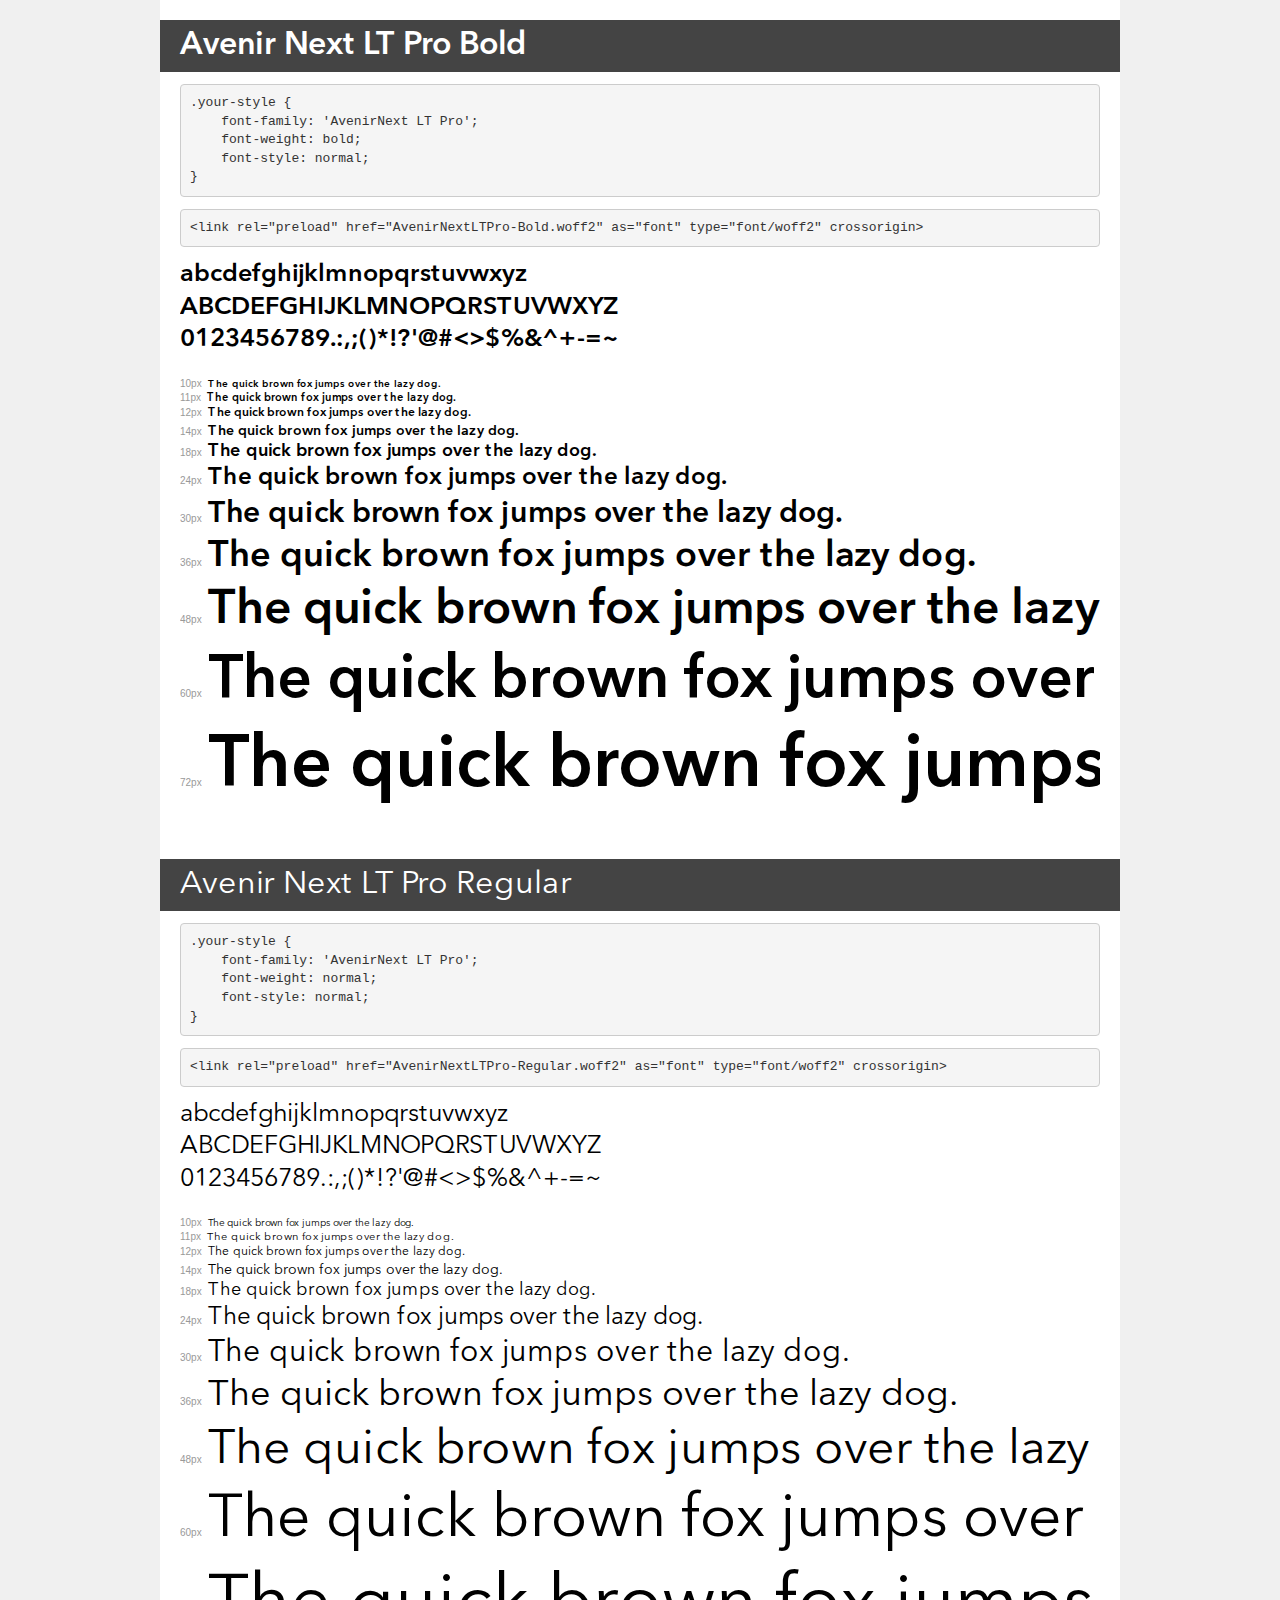
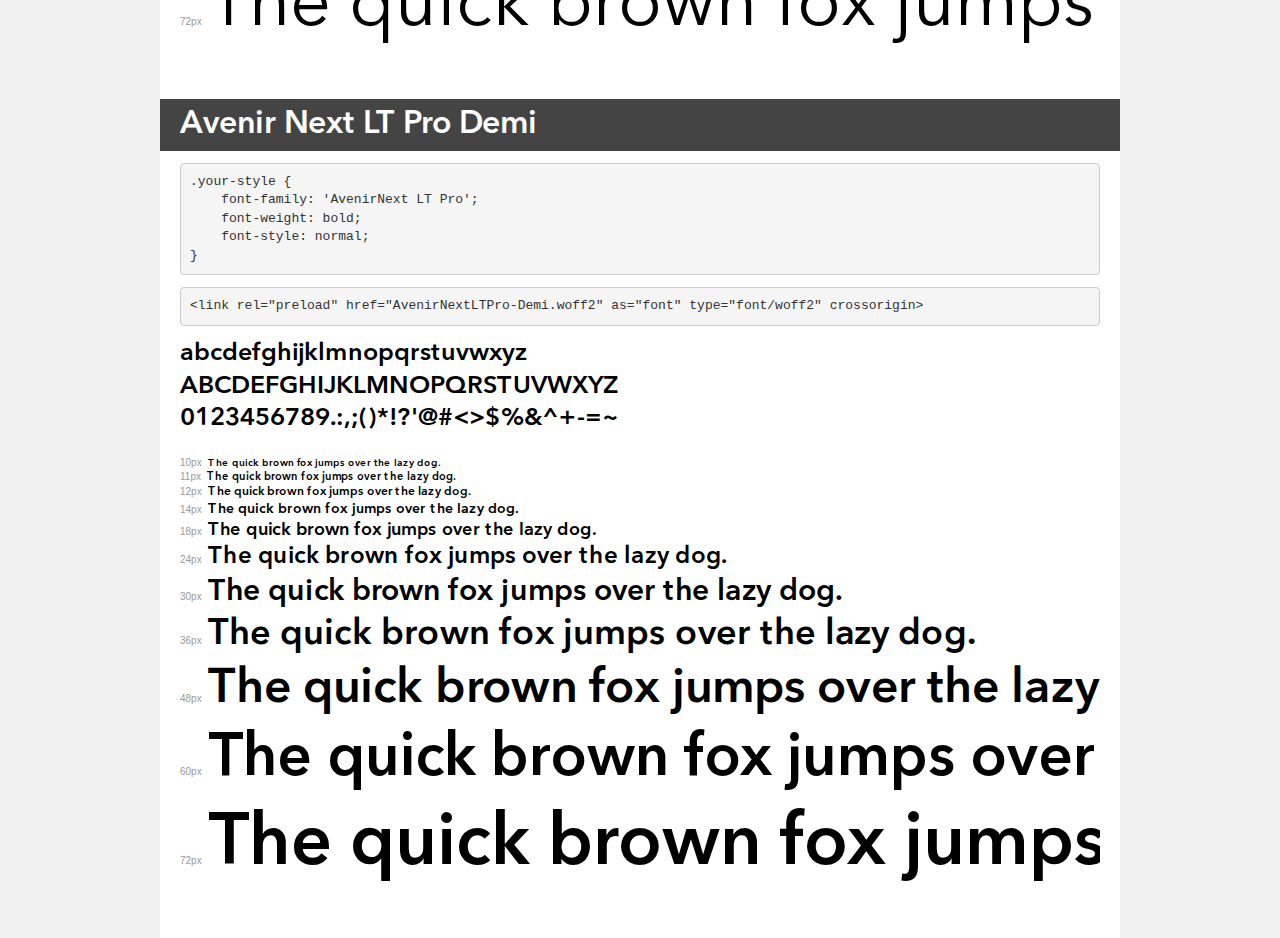
<file: assets/fonts/demo.html>
<!DOCTYPE html>
<html lang="en">
<head>
    <meta charset="utf-8">
    <meta http-equiv="X-UA-Compatible" content="IE=edge">
    <meta name="viewport" content="width=device-width, initial-scale=1">
    <meta name="robots" content="noindex, noarchive">
    <meta name="format-detection" content="telephone=no">
    <title>Transfonter demo</title>
    <link href="stylesheet.css" rel="stylesheet">
    <style>
        /*
        http://meyerweb.com/eric/tools/css/reset/
        v2.0 | 20110126
        License: none (public domain)
        */
        html, body, div, span, applet, object, iframe,
        h1, h2, h3, h4, h5, h6, p, blockquote, pre,
        a, abbr, acronym, address, big, cite, code,
        del, dfn, em, img, ins, kbd, q, s, samp,
        small, strike, strong, sub, sup, tt, var,
        b, u, i, center,
        dl, dt, dd, ol, ul, li,
        fieldset, form, label, legend,
        table, caption, tbody, tfoot, thead, tr, th, td,
        article, aside, canvas, details, embed,
        figure, figcaption, footer, header, hgroup,
        menu, nav, output, ruby, section, summary,
        time, mark, audio, video {
            margin: 0;
            padding: 0;
            border: 0;
            font-size: 100%;
            font: inherit;
            vertical-align: baseline;
        }
        /* HTML5 display-role reset for older browsers */
        article, aside, details, figcaption, figure,
        footer, header, hgroup, menu, nav, section {
            display: block;
        }
        body {
            line-height: 1;
        }
        ol, ul {
            list-style: none;
        }
        blockquote, q {
            quotes: none;
        }
        blockquote:before, blockquote:after,
        q:before, q:after {
            content: '';
            content: none;
        }
        table {
            border-collapse: collapse;
            border-spacing: 0;
        }
        /* demo styles */
        body {
            background: #f0f0f0;
            color: #000;
        }
        .page {
            background: #fff;
            width: 920px;
            margin: 0 auto;
            padding: 20px 20px 0 20px;
            overflow: hidden;
        }
        .font-container {
            overflow-x: auto;
            overflow-y: hidden;
            margin-bottom: 40px;
            line-height: 1.3;
            white-space: nowrap;
            padding-bottom: 5px;
        }
        h1 {
            position: relative;
            background: #444;
            font-size: 32px;
            color: #fff;
            padding: 10px 20px;
            margin: 0 -20px 12px -20px;
        }
        .letters {
            font-size: 25px;
            margin-bottom: 20px;
        }
        .s10:before {
            content: '10px';
        }
        .s11:before {
            content: '11px';
        }
        .s12:before {
            content: '12px';
        }
        .s14:before {
            content: '14px';
        }
        .s18:before {
            content: '18px';
        }
        .s24:before {
            content: '24px';
        }
        .s30:before {
            content: '30px';
        }
        .s36:before {
            content: '36px';
        }
        .s48:before {
            content: '48px';
        }
        .s60:before {
            content: '60px';
        }
        .s72:before {
            content: '72px';
        }
        .s10:before, .s11:before, .s12:before, .s14:before,
        .s18:before, .s24:before, .s30:before, .s36:before,
        .s48:before, .s60:before, .s72:before {
            font-family: Arial, sans-serif;
            font-size: 10px;
            font-weight: normal;
            font-style: normal;
            color: #999;
            padding-right: 6px;
        }
        pre {
            display: block;
            padding: 9px;
            margin: 0 0 12px;
            font-family: Monaco, Menlo, Consolas, "Courier New", monospace;
            font-size: 13px;
            line-height: 1.428571429;
            color: #333;
            font-weight: normal;
            font-style: normal;
            background-color: #f5f5f5;
            border: 1px solid #ccc;
            overflow-x: auto;
            border-radius: 4px;
        }
        /* responsive */
        @media (max-width: 959px) {
            .page {
                width: auto;
                margin: 0;
            }
        }
    </style>
</head>
<body>
<div class="page">
    <div class="demo">
        <h1 style="font-family: 'AvenirNext LT Pro'; font-weight: bold; font-style: normal;">Avenir Next LT Pro Bold</h1>
        <pre title="Usage">.your-style {
    font-family: 'AvenirNext LT Pro';
    font-weight: bold;
    font-style: normal;
}</pre>
        <pre title="Preload (optional)">
&lt;link rel=&quot;preload&quot; href=&quot;AvenirNextLTPro-Bold.woff2&quot; as=&quot;font&quot; type=&quot;font/woff2&quot; crossorigin&gt;</pre>
        <div class="font-container" style="font-family: 'AvenirNext LT Pro'; font-weight: bold; font-style: normal;">
            <p class="letters">
                abcdefghijklmnopqrstuvwxyz<br>
ABCDEFGHIJKLMNOPQRSTUVWXYZ<br>
                0123456789.:,;()*!?'@#&lt;&gt;$%&^+-=~
            </p>
            <p class="s10" style="font-size: 10px;">The quick brown fox jumps over the lazy dog.</p>
            <p class="s11" style="font-size: 11px;">The quick brown fox jumps over the lazy dog.</p>
            <p class="s12" style="font-size: 12px;">The quick brown fox jumps over the lazy dog.</p>
            <p class="s14" style="font-size: 14px;">The quick brown fox jumps over the lazy dog.</p>
            <p class="s18" style="font-size: 18px;">The quick brown fox jumps over the lazy dog.</p>
            <p class="s24" style="font-size: 24px;">The quick brown fox jumps over the lazy dog.</p>
            <p class="s30" style="font-size: 30px;">The quick brown fox jumps over the lazy dog.</p>
            <p class="s36" style="font-size: 36px;">The quick brown fox jumps over the lazy dog.</p>
            <p class="s48" style="font-size: 48px;">The quick brown fox jumps over the lazy dog.</p>
            <p class="s60" style="font-size: 60px;">The quick brown fox jumps over the lazy dog.</p>
            <p class="s72" style="font-size: 72px;">The quick brown fox jumps over the lazy dog.</p>
        </div>
    </div>

    <div class="demo">
        <h1 style="font-family: 'AvenirNext LT Pro'; font-weight: normal; font-style: normal;">Avenir Next LT Pro Regular</h1>
        <pre title="Usage">.your-style {
    font-family: 'AvenirNext LT Pro';
    font-weight: normal;
    font-style: normal;
}</pre>
        <pre title="Preload (optional)">
&lt;link rel=&quot;preload&quot; href=&quot;AvenirNextLTPro-Regular.woff2&quot; as=&quot;font&quot; type=&quot;font/woff2&quot; crossorigin&gt;</pre>
        <div class="font-container" style="font-family: 'AvenirNext LT Pro'; font-weight: normal; font-style: normal;">
            <p class="letters">
                abcdefghijklmnopqrstuvwxyz<br>
ABCDEFGHIJKLMNOPQRSTUVWXYZ<br>
                0123456789.:,;()*!?'@#&lt;&gt;$%&^+-=~
            </p>
            <p class="s10" style="font-size: 10px;">The quick brown fox jumps over the lazy dog.</p>
            <p class="s11" style="font-size: 11px;">The quick brown fox jumps over the lazy dog.</p>
            <p class="s12" style="font-size: 12px;">The quick brown fox jumps over the lazy dog.</p>
            <p class="s14" style="font-size: 14px;">The quick brown fox jumps over the lazy dog.</p>
            <p class="s18" style="font-size: 18px;">The quick brown fox jumps over the lazy dog.</p>
            <p class="s24" style="font-size: 24px;">The quick brown fox jumps over the lazy dog.</p>
            <p class="s30" style="font-size: 30px;">The quick brown fox jumps over the lazy dog.</p>
            <p class="s36" style="font-size: 36px;">The quick brown fox jumps over the lazy dog.</p>
            <p class="s48" style="font-size: 48px;">The quick brown fox jumps over the lazy dog.</p>
            <p class="s60" style="font-size: 60px;">The quick brown fox jumps over the lazy dog.</p>
            <p class="s72" style="font-size: 72px;">The quick brown fox jumps over the lazy dog.</p>
        </div>
    </div>

    <div class="demo">
        <h1 style="font-family: 'AvenirNext LT Pro'; font-weight: bold; font-style: normal;">Avenir Next LT Pro Demi</h1>
        <pre title="Usage">.your-style {
    font-family: 'AvenirNext LT Pro';
    font-weight: bold;
    font-style: normal;
}</pre>
        <pre title="Preload (optional)">
&lt;link rel=&quot;preload&quot; href=&quot;AvenirNextLTPro-Demi.woff2&quot; as=&quot;font&quot; type=&quot;font/woff2&quot; crossorigin&gt;</pre>
        <div class="font-container" style="font-family: 'AvenirNext LT Pro'; font-weight: bold; font-style: normal;">
            <p class="letters">
                abcdefghijklmnopqrstuvwxyz<br>
ABCDEFGHIJKLMNOPQRSTUVWXYZ<br>
                0123456789.:,;()*!?'@#&lt;&gt;$%&^+-=~
            </p>
            <p class="s10" style="font-size: 10px;">The quick brown fox jumps over the lazy dog.</p>
            <p class="s11" style="font-size: 11px;">The quick brown fox jumps over the lazy dog.</p>
            <p class="s12" style="font-size: 12px;">The quick brown fox jumps over the lazy dog.</p>
            <p class="s14" style="font-size: 14px;">The quick brown fox jumps over the lazy dog.</p>
            <p class="s18" style="font-size: 18px;">The quick brown fox jumps over the lazy dog.</p>
            <p class="s24" style="font-size: 24px;">The quick brown fox jumps over the lazy dog.</p>
            <p class="s30" style="font-size: 30px;">The quick brown fox jumps over the lazy dog.</p>
            <p class="s36" style="font-size: 36px;">The quick brown fox jumps over the lazy dog.</p>
            <p class="s48" style="font-size: 48px;">The quick brown fox jumps over the lazy dog.</p>
            <p class="s60" style="font-size: 60px;">The quick brown fox jumps over the lazy dog.</p>
            <p class="s72" style="font-size: 72px;">The quick brown fox jumps over the lazy dog.</p>
        </div>
    </div>

</div>
</body>
</html>
</file>
<file: assets/fonts/stylesheet.css>
@font-face {
    font-family: 'AvenirNext LT Pro';
    src: url('AvenirNextLTPro-Bold.woff2') format('woff2'),
        url('AvenirNextLTPro-Bold.woff') format('woff'),
        url('AvenirNextLTPro-Bold.ttf') format('truetype');
    font-weight: bold;
    font-style: normal;
    font-display: swap;
}

@font-face {
    font-family: 'AvenirNext LT Pro';
    src: url('AvenirNextLTPro-Regular.woff2') format('woff2'),
        url('AvenirNextLTPro-Regular.woff') format('woff'),
        url('AvenirNextLTPro-Regular.ttf') format('truetype');
    font-weight: normal;
    font-style: normal;
    font-display: swap;
}

@font-face {
    font-family: 'AvenirNext LT Pro';
    src: url('AvenirNextLTPro-Demi.woff2') format('woff2'),
        url('AvenirNextLTPro-Demi.woff') format('woff'),
        url('AvenirNextLTPro-Demi.ttf') format('truetype');
    font-weight: bold;
    font-style: normal;
    font-display: swap;
}
</file>
